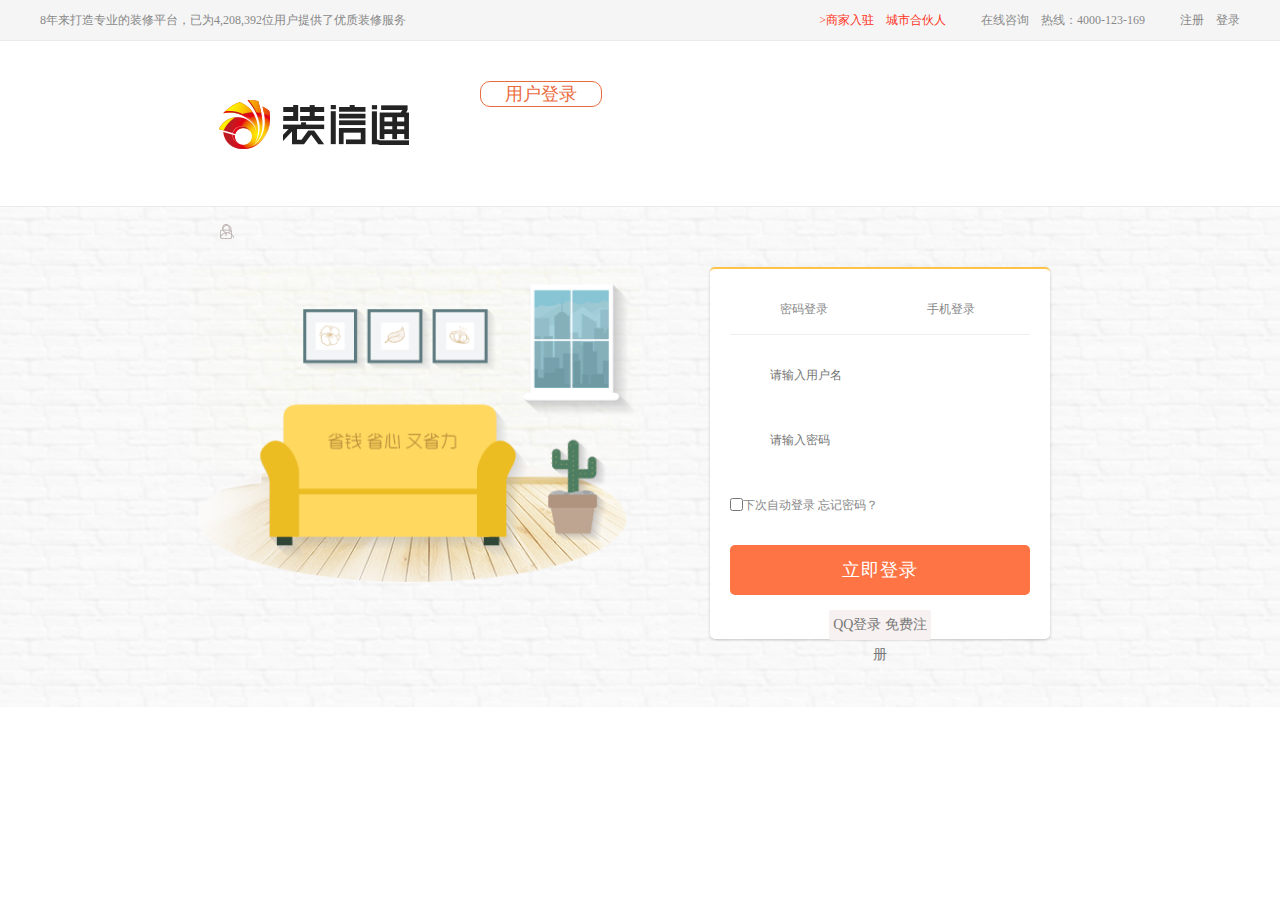
<file: page/login.html>
<!DOCTYPE html>
<html lang="en">
<head>
	<meta charset="UTF-8">
	<title>login</title>
	<link rel="stylesheet" href="../style/regist.css">
	<link rel="stylesheet" href="../style/login.css">
</head>
<body>
	<!-- 头部 -->
	<div>
		<div class="maintop">
			<div class="main1200 clear">
				<div class="mt_left">
					<span>8年来打造专业的装修平台，已为4,208,392位用户提供了优质装修服务</span>
				</div>
				<div class="mt_right">
					<span class="jk">
						<a href="" class="one_a">>商家入驻</a>
						<a href="" class="one_a">城市合伙人</a>
					</span>
					<span class="jk">
						<a href="">在线咨询</a>
						<a href="">热线：4000-123-169</a>
					</span>
					<span class="jk">
						<a href="">注册</a>
						<a href="">登录</a>
					</span>
				</div>
			</div>
		</div>
		<div class="mainlogo clear">
			<div class="main860 clear">
				<div class="ml_logo">
					<a href="">
						<img src="../img/hyzxlogo.png" alt="">
					</a>
				</div>
				<div class="ml_text">
					<div class="ml_textwe">用户登录</div>
				</div>
			</div>
		</div>
	</div>
	<div class="maincenter">
		<div class="denlu denlu2">
			<div class="main860">
				<div class="denlulist">
					<img src="../img/denlu.png" alt="">
				</div>
				<div class="denlulister">
					<form id="my_from">
						<div class="denlul_li denluli_a">
							<span class="dfg">
								<a href="">密码登录</a>
							</span>
							<span>
								<a href="">手机登录</a>
							</span>
						</div>
						<div class="denlul_li">
							<span class="icon icon_a"></span>
							<input type="text" class="username" id="username" placeholder="请输入用户名">
						</div>
						<div class="denlul_li">
							<span class="icon icon_b"></span>
							<input type="password" class="username" id="username" placeholder="请输入密码">
						</div>
						<div class="denlul_li denluli_c denluli_b">
							<label for="">
								<input type="checkbox" value="ok">下次自动登录
							</label>
							<span>
								<a href="">忘记密码？</a>
							</span>
						</div>
						<div class="denlul_li"> 
							<input type="submit" class="sabmi" id="sub1" value="立即登录">
						</div>
					</form>
					<div >
						<div class="zhuce_type">
							<a href="">
								<span class="leftsd">
									<span class="icon icon_d"></span>
									QQ登录
								</span>
							</a>
							<a href="">
								<span>免费注册</span>
								<!-- 主体部分开发完成 -->
							</a>
						</div>
					</div>
				</div>
			</div>
		</div>
	</div>
</body>
</html>
</file>
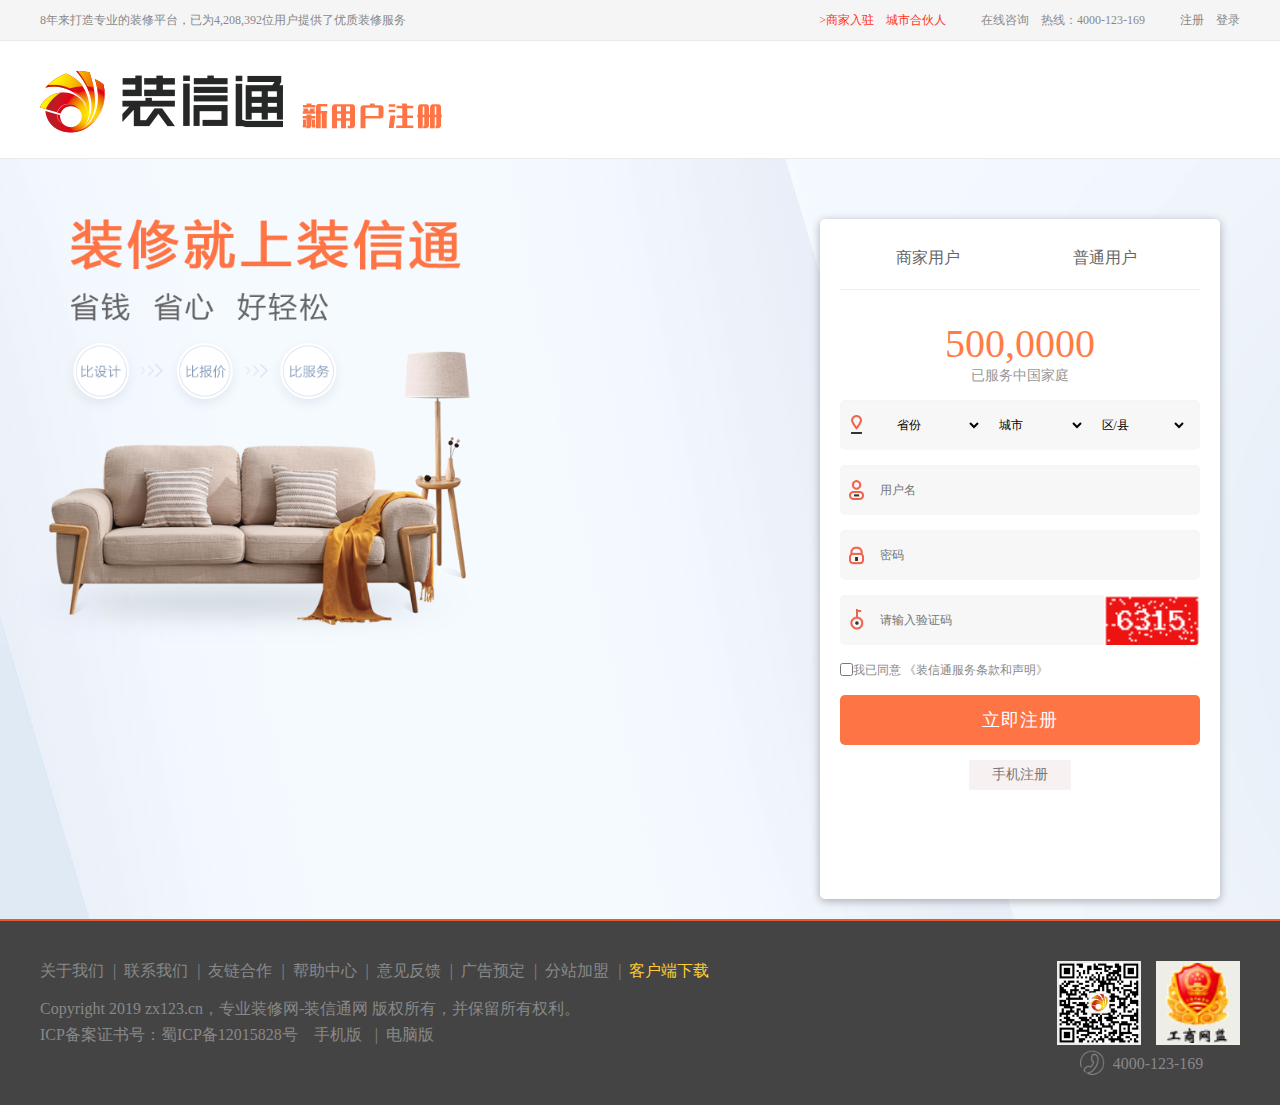
<file: page/regist.html>
<!DOCTYPE html>
<html lang="en">
<head>
	<meta charset="UTF-8">
	<title>regist</title>
	<link rel="stylesheet" href="../style/regist.css">
	<script src="../js/jquery-1.11.3.min.js"></script>
	<script src= "../js/regist.js"></script>
</head>
<body>
	<!-- 头部 -->
	<div>
		<div class="maintop">
			<div class="main1200 clear">
				<div class="mt_left">
					<span>8年来打造专业的装修平台，已为4,208,392位用户提供了优质装修服务</span>
				</div>
				<div class="mt_right">
					<span class="jk">
						<a href="" class="one_a">>商家入驻</a>
						<a href="" class="one_a">城市合伙人</a>
					</span>
					<span class="jk">
						<a href="">在线咨询</a>
						<a href="">热线：4000-123-169</a>
					</span>
					<span class="jk">
						<a href="">注册</a>
						<a href="">登录</a>
					</span>
				</div>
			</div>
		</div>
	</div>
	<div class="mainlogo clear">
		<div class="main860 clear">
			<div class="ml_logo">
				<a href="">
					<img src="../img/login_banle.png" alt="">
				</a>
			</div>
			<div class="ml_text">
				<div class="ml_textwe">用户登录</div>
			</div>
		</div>
	</div>
	<div class="maincenter">
		<div class="denlu denlu2">
			<div class="main860">
				<div class="denlulist">
					<img src="../img/reglos.png" alt="">
				</div>
				<div class="denlulister">
					<div class="denlul_li denluli_a">
						<span>
							<a href="">商家用户</a>
						</span>
						<span>
							<a href="">普通用户</a>
						</span>
					</div>
					<form action="">
						<div class="pcbanner_bd_sj">
							<p class="sj_sz">500,0000</p>
							<p class="sj_sm">已服务中国家庭</p>
						</div>
						<div class="denlul_li denluli_text">
							<span class="icon iconlo icon_a icon_sv"></span>
							<span id="df" class="df clear">
								<select name="" id="">
									<option value="0">省份</option>
								</select>
								<select name="" id="">
									<option value="0">城市</option>
								</select>
								<select name="" id="">
									<option value="0">区/县</option>
								</select>
							</span>
						</div>
						<div class="denlul_li denluli_text">
							<span class="icon iconlo icon_b icon_sv"></span>
							<input type="text" class="username" id="username" placeholder="用户名">
						</div>
						<div class="denlul_li denluli_text">
							<span class="icon iconlo icon_e icon_sv"></span>
							<input type="password" class="username" id="username" placeholder="密码">
						</div>
						<!-- 验证码 -->
						<div class="denlul_li denluli_text">
							<span class="icon iconlo icon_d icon_sv"></span>
							<input type="number" class="username" id="username" placeholder="请输入验证码">
							<div class="yzm_btn" id="yzm_btn">
								<div class="btn-a">
									<img src="../img/yzm.png" alt="" id="checkcode" alt="刷新验证码" class="color_1">
								</div>
							</div>
						</div>
						<div class="denlul_li denluli_text rzxy">
							<label for="">
								<input type="checkbox" value="ok">我已同意
								<a href="">《装信通服务条款和声明》</a>
							</label>
						</div>
						<div class="denlul_li">
							<input type="button" class="sabmi" id="sub1" value="立即注册">
						</div>
					</form>
					<div >
						<div class="zhuce_type">
							<a href="">手机注册</a>
						</div>
					</div>
				</div>
			</div>
		</div>
	</div>
	<!-- footer -->
	<div class="maindown clear">
		<div class="main1200">
			<div class="md_left">
				<div class="address_a">
					<a href="">关于我们</a>|
					<a href="">联系我们</a>|
					<a href="">友链合作</a>|
					<a href="">帮助中心</a>|
					<a href="">意见反馈</a>|
					<a href="">广告预定</a>|
					<a href="">分站加盟</a>|
					<a href="">客户端下载</a>

				</div>
				<div class="address_c">
					Copyright 2019 zx123.cn，专业装修网-装信通网 版权所有，并保留所有权利。
					<br>
					ICP备案证书号：蜀ICP备12015828号&nbsp;&nbsp;
					<a href="">手机版</a> |
					<a href="">电脑版</a>
				</div>
			</div>
			<div class="md_right">
				<div class="mdr_c clear">
					<div class="mdr_a">
						<a href="">
							<img src="../img/gongs_logo.png" alt="">
						</a>
					</div>
					<div class="mdr_a">
						<img src="../img/qrcode_for_gh_e4f.png" alt="">
					</div>
				</div>
				<div class="mdr_b">
					<span class="icon_y"></span>
					<a href="">4000-123-169</a>
				</div>
			</div>
		</div>
	</div>
</body>
</html>
</file>
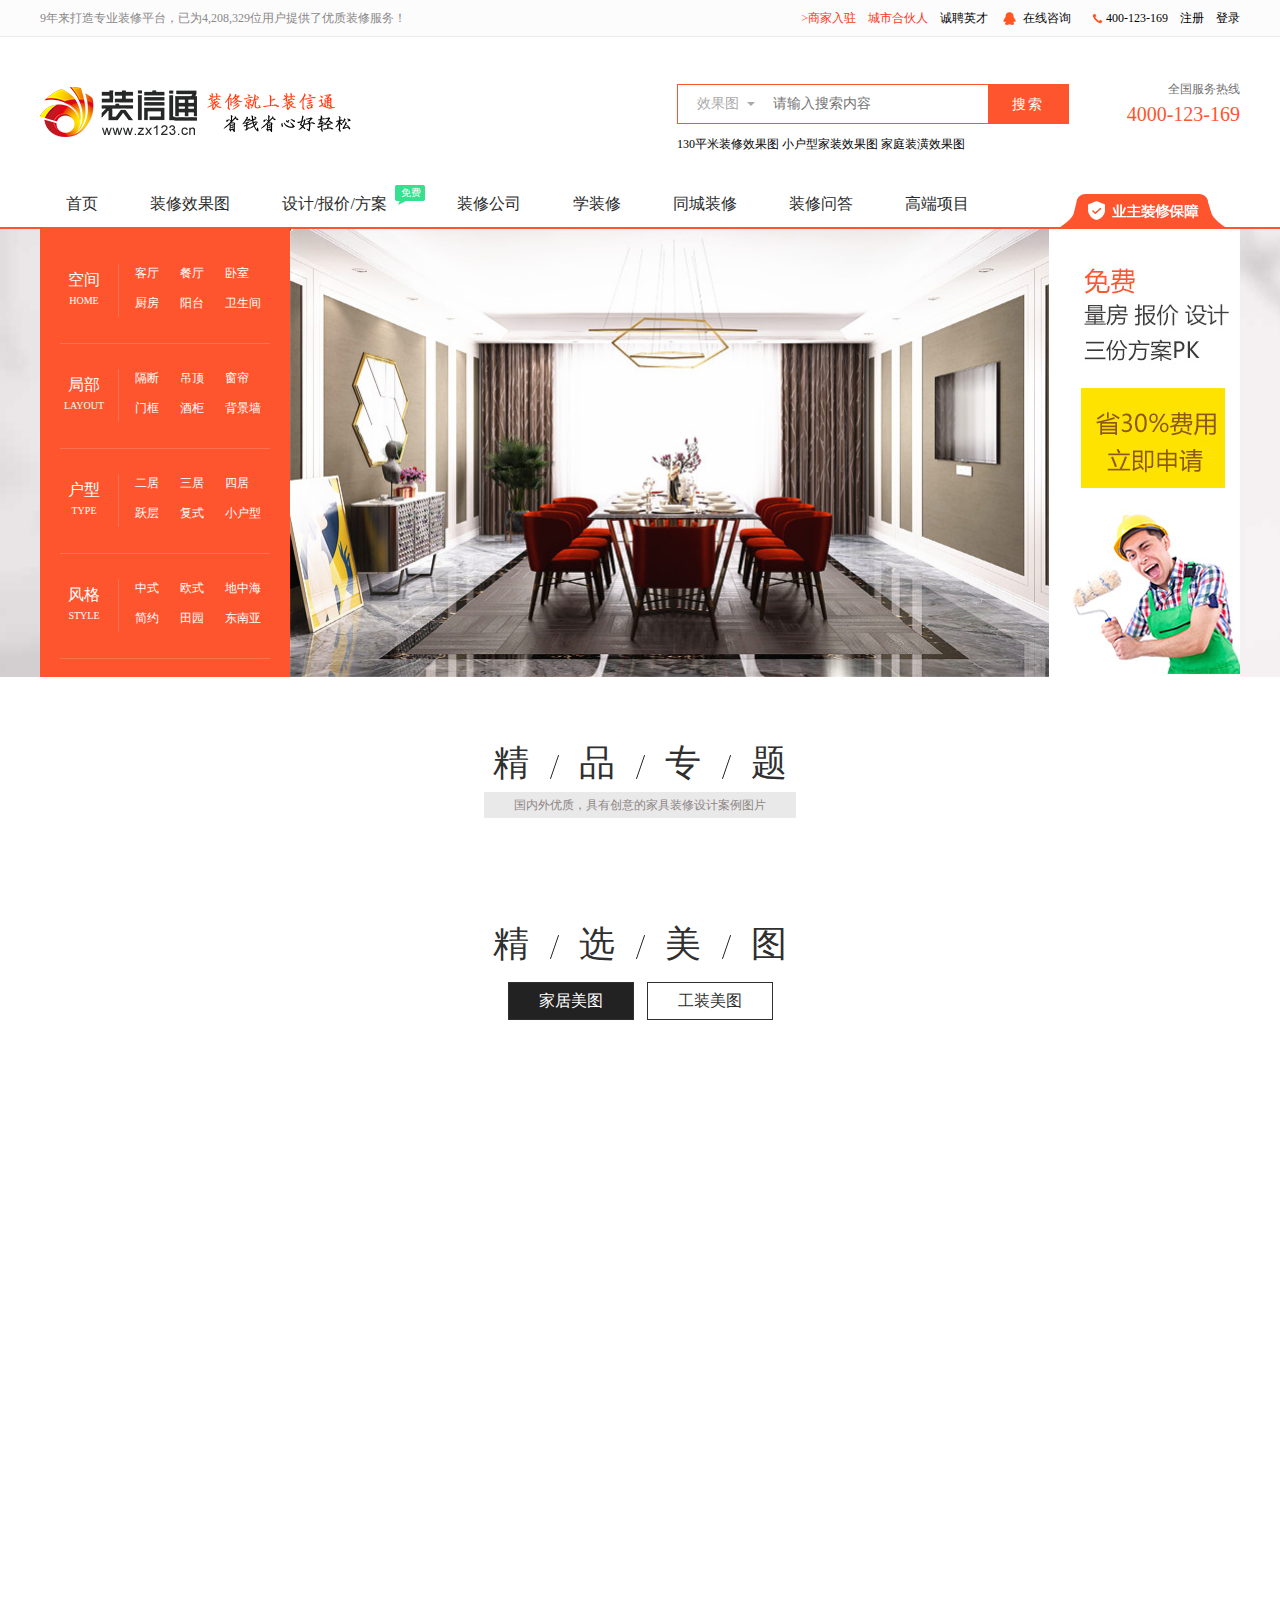
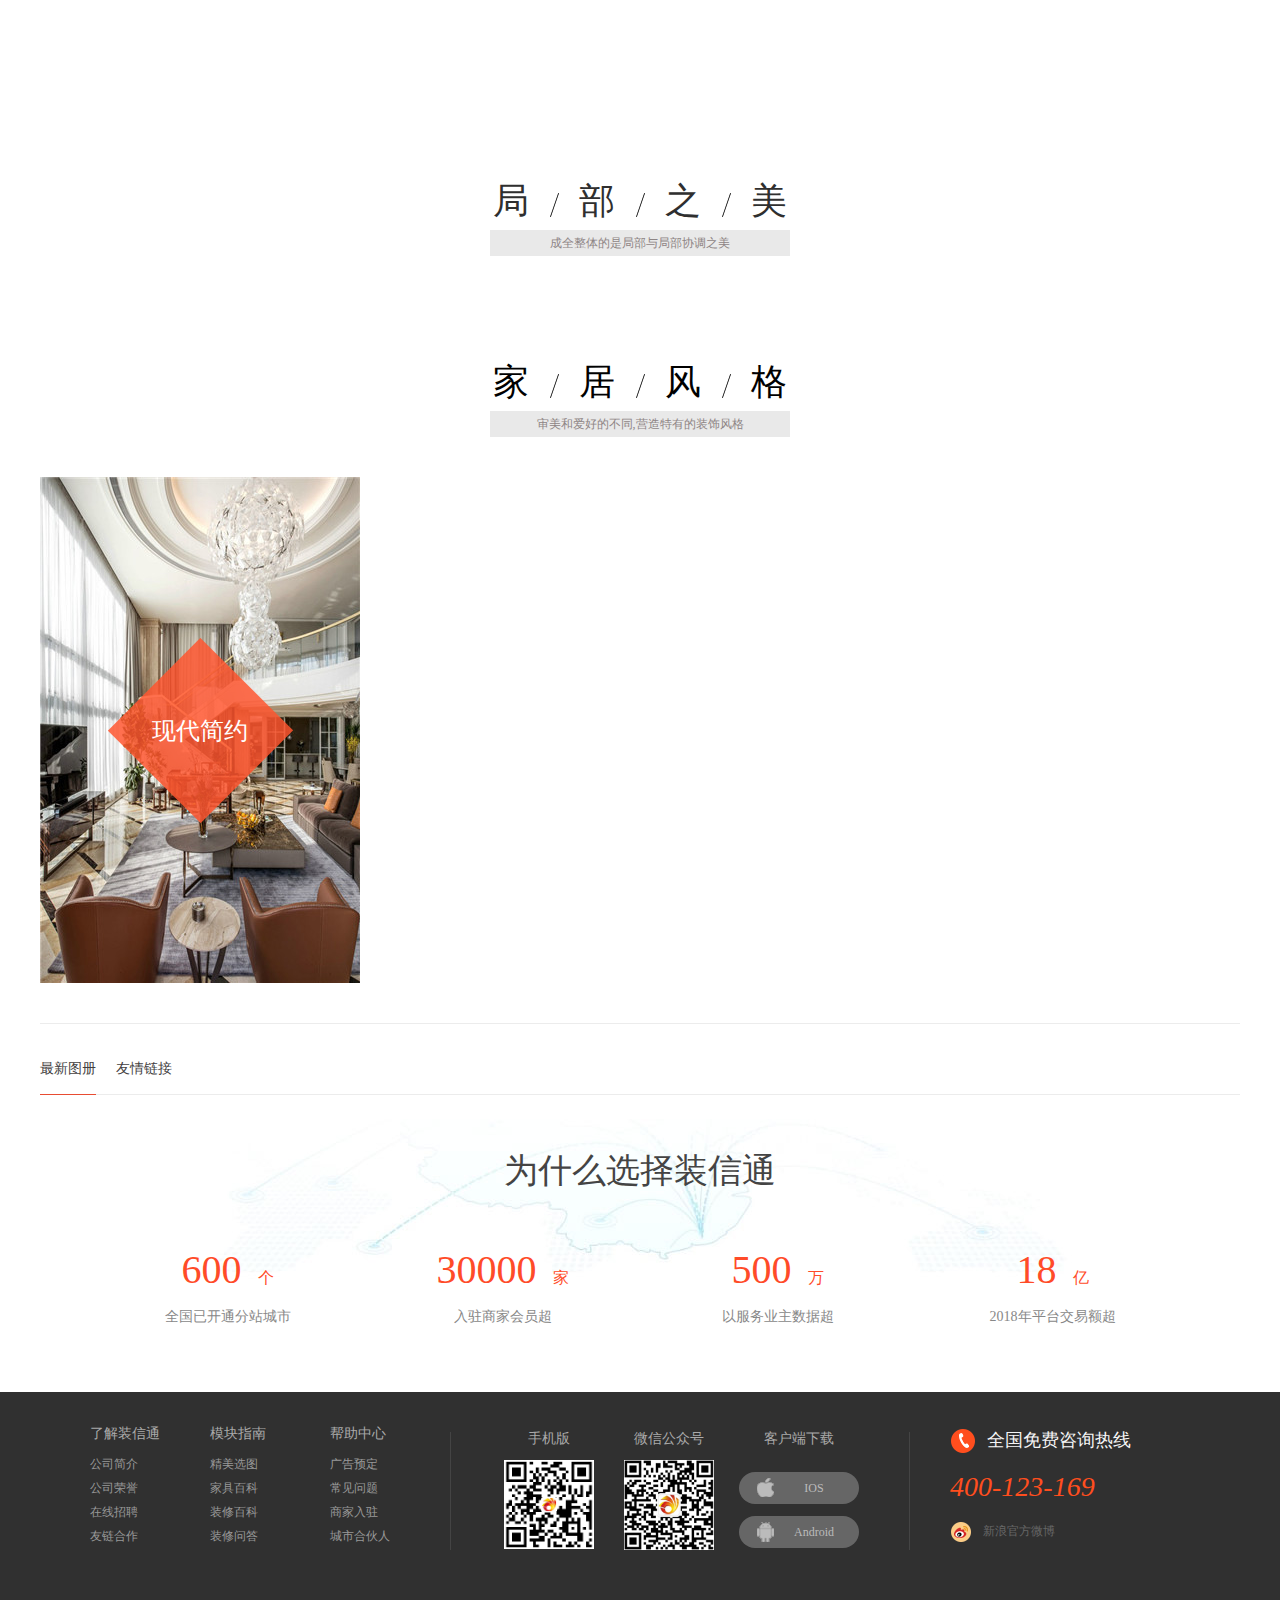
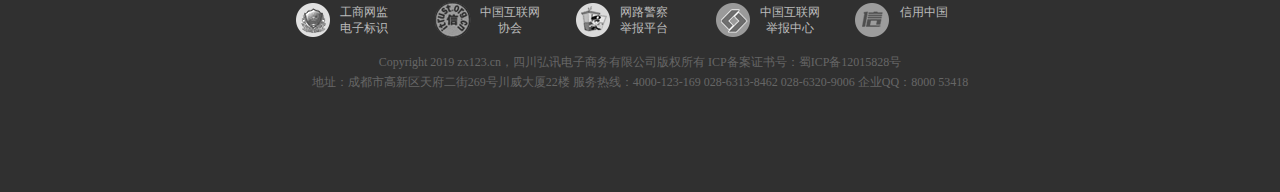
<file: page/zxxg.html>
<!DOCTYPE html>
<html lang="en">
<head>
	<meta charset="UTF-8">
	<title>zxxg</title>
	<script src="../js/jquery-1.11.3.min.js"></script>
	<script src="../js/City_data.js"></script>
	<script src="../js/index.js"></script>
	<link rel="stylesheet" href="../style/index.css">
	<link rel="stylesheet" href="../style/zxxg.css">
</head>
<body>
	<!-- 头部 -->
	<div class="head">
		<!-- 登录注册栏 -->
		<div class="top_bg">
			<div class="center_div">
				<div class="mt_left">
					<span>9年来打造专业装修平台，已为4,208,329位用户提供了优质装修服务！</span>
				</div>
				<div class="top_right">
					<ul>
						<li>
							<a href="" style="color:#ff3322">>商家入驻</a>
						</li>
						<li>
							<a href="" style="color: #ff3322">城市合伙人</a>
						</li>
						<li>
							<a href="">诚聘英才</a>
						</li>
						<li>
							<a href="">
								<span class="iconty">
									<span class="icon ia"></span>
								</span>
								在线咨询
							</a>
						</li>
						<li>
							<a href="">
								<span class="iconty">
									<span class="icon ib"></span>
								</span>
								400-123-169
							</a>
						</li>
						<li>
							<a href="">
								注册
							</a>
						</li>
						<li>
							<a href="">
								登录
							</a>
						</li>
					</ul>
				</div>
			</div>
		</div>
		<!-- logo栏 -->
		<div class="header_bg">
			<div class="center_div">
				<div class="banner er clear">
					<div class="logo"></div>
					<!-- 搜索框 -->
					<div class="search_div clear">
						<div class="my_downlist">
							<span class="showsjx"></span>
							<div class="show">效果图</div>
							<div class="down">
								<span>效果图</span>
								<span>文章</span>
								<span>问答</span>
								<span>找公司</span>
							</div>
						</div>
						<div class="div_s">
							<input type="text" id="txt_top_input" class="txt_search_input" onkeydown="if(event.keyCode == 13){my_submit();}" placeholder="请输入搜索内容">
						</div>
						<div class="div_b">
							<span class="txt_search_btn">搜索</span>
						</div>
						<div class="searchlog">
							<a href="" target="blank">130平米装修效果图</a>
							<a href="" target="blank">小户型家装效果图</a>
							<a href="" target="blank">家庭装潢效果图</a>
						</div>
					</div>
					<!-- 全国服务热线 -->
					<div class="iponght clear">
						全国服务热线
						<br>
						<font>4000-123-169</font>
					</div>
				</div>
				<!-- 导航条 -->
				<div class="navigate">
					<ul>
						<li class="nav_li">
							<a href="" class="nav_big">
								首页
							</a>
						</li>
						<li class="nav_li">
							<a href="" class="nav_big">
							装修效果图
							</a>
							<div class="nav_down_er clear">
								<a href="">家居图册</a>
								<a href="">工装图册</a>
								<a href="">精选美图</a>
								<a href="">精品专题</a>
							</div>
						</li>
						<li class="nav_li">
							<a href="" class="nav_big fd">
							设计/报价/方案
							<span class="icon f">免费</span>
							</a>
						</li>
						<li class="nav_li">
							<a href="" class="nav_big">
								装修公司
							</a>
							<div class="nav_down_er clear">
								<a href="">装修公司</a>
								<a href="">建材公司</a>
								<a href="">装修建材</a>
							</div>
						</li>
						<li class="nav_li">
							<a href="" class="nav_big">
								学装修
							</a>
							<div class="nav_down_er clear">
								<a href="">装修流程</a>
								<a href="">装修日记</a>
								<a href="">装修计算</a>
								<a href="">装修百科</a>
							</div>
						</li>
						<li class="nav_li">
							<a href="" class="nav_big">
								同城装修
							</a>
							<div class="nav_down_er clear">
								<a href="">我的小区</a>
								<a href="">装修设计</a>
								<a href="">在线工地</a>
								<a href="">本地问答</a>
							</div>
						</li>
						<li class="nav_li"><a href="" class="nav_big">装修问答</a></li>
						<li class="nav_li"><a href="" class="nav_big">高端项目</a></li>
					</ul>
					<div class="bzjhua">
						<a href=""></a>
					</div>
				</div>
			</div>
		</div>
	</div>
	<!-- 装修效果图主内容 -->
	<div class="xiaoguotu_bann clear">
		<!-- 轮播 -->
		<div class="xiaoguotu_banner">
			<div class="new_xgt_slider clear">
				<div class="nx_layer"><a href=""><img src="../img/20190219165452_47183.jpg" alt=""></a></div>
				<div class="nx_layer"><a href=""><img src="../img/20190219165453_47065.jpg" alt=""></a></div>
				<div class="nx_layer"><a href=""><img src="../img/20190219165515_73550.jpg" alt=""></a></div>
				<div class="nx_layer"><a href=""><img src="../img/20190219165516_57440.jpg" alt=""></a></div>
				<div class="nx_layer"><a href=""><img src="../img/20190219165517_84149.jpg" alt=""></a></div>
				<div class="nx_layer"><a href=""><img src="../img/20190219165522_33868.jpg" alt=""></a></div>
				<div class="nx_layer"><a href=""><img src="../img/20190219165452_47183.jpg" alt=""></a></div>
			</div>
		</div>
		<div class="xiaoguotu_leibie">
			<div class="xgtb_center">
				<div class="xgtb_left">
					<dl class="xgtbl_home">
						<dt>
							<a href="">
								<span>空间</span>
								<em>HOME</em>
							</a>
						</dt>
						<dd>
							<a href="">客厅</a>
							<a href="">餐厅</a>
							<a href="">卧室</a>
							<a href="">厨房</a>
							<a href="">阳台</a>
							<a href="">卫生间</a>
						</dd>
					</dl>
					<dl class="xgtbl_homeLayout">
						<dt>
							<a href="">
								<span>局部</span>
								<em>LAYOUT</em>
							</a>
						</dt>
						<dd>
							<a href="">隔断</a>
							<a href="">吊顶</a>
							<a href="">窗帘</a>
							<a href="">门框</a>
							<a href="">酒柜</a>
							<a href="">背景墙</a>
						</dd>
					</dl>
					<dl class="xgtbl_homeType">
						<dt>
							<a href="">
								<span>户型</span>
								<em>TYPE</em>
							</a>
						</dt>
						<dd>
							<a href="">二居</a>
							<a href="">三居</a>
							<a href="">四居</a>
							<a href="">跃层</a>
							<a href="">复式</a>
							<a href="">小户型</a>
						</dd>
					</dl>
					<dl class="xgtbl_homeStyle">
						<dt>
							<a href="">
								<span>风格</span>
								<em>STYLE</em>
							</a>
						</dt>
						<dd>
							<a href="">中式</a>
							<a href="">欧式</a>
							<a href="">地中海</a>
							<a href="">简约</a>
							<a href="">田园</a>
							<a href="">东南亚</a>
						</dd>
					</dl>
				</div>
			</div>
			<div class="xgtb_ceright">
				<a href="">
					<img src="../img/xgtindex1.jpg" alt="">
				</a>
			</div>
		</div>
	</div>
	<!-- 精品专题 -->
	<div class="global_wrap" id="gloWrap">
		<div class="superstars">
			<div class="xgt_homeStyle_header">
				<h2>
					<a href="">
						精<b></b>品<b></b>专<b></b>题
					</a>
				</h2>
				<div class="huanyisd">
					<b>国内外优质，具有创意的家具装修设计案例图片</b>
				</div>
			</div>
			<div class="jpztls clear">
				<!-- 精品专题 -->
			</div>
		</div>
		<!-- 精美选图 -->
		<div class="superstars">
			<div class="xgt_homeStyle_header">
				<h2 class="clear">
					<a href="">
						精<b></b>选<b></b>美<b></b>图
					</a>
				</h2>
				<div class="huanyisd">
					<span class="er">家居美图</span>
					<span>工装美图</span>
				</div>
			</div>
			<div class="jxmtksd clear">
				<!-- 家居美图 -->
				<!-- <div class="jxmti">
					<a href="" class="mingqi_logo">
						<img src="" alt="" class="lazy">
						<span class="aaui text_ov">南京混搭风格新房室内餐厅设计图片</span>
						<span class="aauier text_ov">餐厅卡座效果图 混搭餐厅装修风格</span>
					</a>
				</div> -->
			</div>
		</div>
		<!-- 局部之美 -->
		<div class="superstars">
			<div class="xgt_homeStyle_header">
				<h2 class="clear">
					<a href="">
						局<b></b>部<b></b>之<b></b>美
					</a>
				</h2>
				<div class="huanyisd">
					<b>成全整体的是局部与局部协调之美</b>
				</div>
			</div>
			<div class="xgt_layout_content clear">
				<!-- <dl class="xgt_layout_content_one clear">
					<dt>
						<b></b>
						<span>
							<h3>
								<a href="">背景墙</a>
							</h3>
						</span>
					</dt>
					<dd>
						<a href="">
							<img src="" alt="">
							<span class="text_ov"></span>
						</a>
					</dd>
				</dl>
				<dl class="xgt_layout_content_two clear"></dl> -->
			</div>
			<!-- 此处是轮播ul -->
		</div>
		<!-- 家居风格 -->
		<div class="xgt_homeStyle" id="xgt_homeStyle">
			<div class="xgt_homeStyle_header">
				<h2 class="clear">
					<a href="">
						家<b></b>居<b></b>风<b></b>格
					</a>
				</h2>
				<div class="huanyisd">
					<b>审美和爱好的不同,营造特有的装饰风格</b>
				</div>
			</div>
			<div class="iafgr clear">
				<div class="afleft">
					<a href="">
						<img src="../img/xxgt_01.jpg" alt="">
						<span>
							<b>现代简约</b>
						</span>
					</a>
				</div>
				<div class="afright">
					<!-- 家居风格 -->
					<!-- <div class="afrlis">
						<a href="">
							<img src="" alt="">
							<span class="text_ov"></span>
						</a>
					</div> -->
				</div>
			</div>
		</div>
	</div>
	<!-- 底部 -->
	<div class="footer_top">
		<div class="tab">
			<span class="select">最新图册</span>
			<span>友情链接</span>
		</div>
		<div class="item">
			<!-- 最新图册和友情链接 -->
		</div>
	</div>
	<!-- footer -->
        <div class="newdowns">
            <div class="newdowntop">
                <div class="new_number clear">
                    <div class="conterisd">为什么选择装信通</div>
                    <div class="ewdolist">
                        600
                        <b>个</b>
                        <br>
                        <span>全国已开通分站城市</span>
                    </div>
                    <div class="ewdolist">
                        30000
                        <b>家</b>
                        <br>
                        <span>入驻商家会员超</span>
                    </div>
                    <div class="ewdolist">
                        500
                        <b>万</b>
                        <br>
                        <span>以服务业主数据超</span>
                    </div>
                    <div class="ewdolist">
                        18
                        <b>亿</b>
                        <br>
                        <span>2018年平台交易额超</span>
                    </div>
                </div>
            </div>
            <div class="newdowndown">
                <!-- <div class="ndd_top">
                    <div class="new_number">
                        <div class="ndd_list newdowns_img imga">合作媒体</div>
                         <div class="ndd_list newdowns_img imgb">
                             <a href=""></a>
                         </div>
                         <div class="ndd_list newdowns_img imgc"></div>
                         <div class="ndd_list newdowns_img imgd"></div>
                         <div class="ndd_list newdowns_img imge"></div>
                         <div class="ndd_list newdowns_img imgf"></div> 
                    </div>
                </div> -->
                <div class="new_number">
                    <div class="ndd_com ndd_com_a clear">
                        <!-- 了解装信通 -->
                        <div class="ndd_cleft clear">
                            <ul>
                                <li>了解装信通</li>
                                <li><a href="">公司简介</a></li>
                                <li><a href="">公司荣誉</a></li>
                                <li><a href="">在线招聘</a></li>
                                <li><a href="">友链合作</a></li>
                            </ul>
                            <ul>
                                <li>模块指南</li>
                                <li><a href="">精美选图</a></li>
                                <li><a href="">家具百科</a></li>
                                <li><a href="">装修百科</a></li>
                                <li><a href="">装修问答</a></li>
                            </ul>
                            <ul>
                                <li>帮助中心</li>
                                <li><a href="">广告预定</a></li>
                                <li><a href="">常见问题</a></li>
                                <li><a href="">商家入驻</a></li>
                                <li><a href="">城市合伙人</a></li>
                            </ul>
                        </div>
                        <!-- 二维码 下载 -->
                        <div class="ndd_ccont clear">
                            <div class="ndd_cclist">
                                <div class="ndd_cctitl">手机版</div>
                                <div class="newdowns_img a">
                                    <img src="../img/1532678889.png" alt="">
                                </div>
                            </div>
                             <div class="ndd_cclist">
                                <div class="ndd_cctitl">微信公众号</div>
                                <div class="newdowns_img a">
                                    <img src="../img/qrcode_for_gh_e4f.png" alt="">
                                </div>
                            </div>
                            <div class="ndd_cclist d">
                                <div class="ndd_cctitl">客户端下载</div>
                                <div class="khduxz">
                                    <a href="">
                                        <div class="newdowon clear">
                                            <span class="newdowns_img a"></span>
                                            IOS
                                        </div>
                                    </a>
                                    <a href="">
                                        <div class="newdowon clear">
                                            <span class="newdowns_img b"></span>
                                            Android
                                        </div>
                                    </a>
                                </div>
                            </div>
                        </div>
                        <!-- 全国免费热线 -->
                        <div class="ndd_right clear">
                            <p class="tilre">
                                <span class="newdowns_img c"></span>
                                全国免费咨询热线
                            </p>
                            <p class="tilbr">
                                400-123-169
                            </p>
                            <p class="timin">
                                <a href="">
                                    <span class="newdowns_img a"></span>
                                    新浪官方微博
                                </a>
                            </p>
                        </div>
                    </div>
                    <!--  -->
                    <div class="ndd_com ndd_com_b clear">
                        <div class="ndd_list">
                            <a href="">
                                <span class="newdowns_img imga"></span>
                                <span class="newdowns_b">
                                    工商网监
                                    <br>
                                    电子标识
                                </span>
                            </a>
                        </div>
                        <div class="ndd_list">
                            <a href="">
                                <span class="newdowns_img imgb"></span>
                                <span class="newdowns_b">
                                    中国互联网
                                    <br>
                                    协会
                                </span>
                            </a>
                        </div>
                        <div class="ndd_list">
                            <a href="">
                                <span class="newdowns_img imgc"></span>
                                <span class="newdowns_b">
                                    网路警察
                                    <br>
                                    举报平台
                                </span>
                            </a>
                        </div>
                        <div class="ndd_list">
                            <a href="">
                                <span class="newdowns_img imgd"></span>
                                <span class="newdowns_b">
                                    中国互联网
                                    <br>
                                    举报中心
                                </span>
                            </a>
                        </div>
                        <div class="ndd_list">
                            <a href="">
                                <span class="newdowns_img imge"></span>
                                <span class="newdowns_b">
                                    信用中国
                                </span>
                            </a>
                        </div>
                    </div>
                    <div class="ndd_com clear">
                    	<p class="ndd_com_text">
							Copyright 2019 zx123.cn，四川弘讯电子商务有限公司版权所有  ICP备案证书号：蜀ICP备12015828号<br>
							地址：成都市高新区天府二街269号川威大厦22楼  服务热线：4000-123-169  028-6313-8462  028-6320-9006  企业QQ：8000 53418
                    	</p>
                    </div>
                </div>
            </div>
        </div>
</body>
</html>
</file>
<file: style/regist.css>
a, a:link, a:active, a:focus, a:hover, a:visited {
    text-decoration: none;
    border: 0;
    color: inherit;
    +color: #444;
    _color: #444;
}
blockquote, body, button, dd,
 div, dl, dt, form, h1, h2, h3,
  h4, h5, h6, input, li, ol, p,
   pre, td, textarea, th, ul {
    margin: 0;
    padding: 0;
    -webkit-tap-highlight-color: rgba(0,0,0,0);
}
select, input, textarea {
    box-shadow: none;
    font-family: "microsoft yahei";
    font-size: 12px;
}
button, input, optgroup, option, select, textarea {
    font-family: inherit;
    font-size: inherit;
    font-style: inherit;
    font-weight: inherit;
    outline: 0;
}
.maintop {
    margin: 0 auto;
    height: 40px;
    border-bottom: 1px solid #eaeaea;
    background: #f5f5f5;
    color: #888;
    font-size: 12px;
    line-height: 40px;
}
.main1200 {
    width: 1200px;
    margin: 0 auto;
    position: relative;
}
.maintop .mt_left {
    position: absolute;
    top: 0;
    left: 0;
}
.maintop .mt_left span.mt_masg {
    display: inline-block;
    vertical-align: top;
    margin-left: 25px;
}
.maintop .mt_right {
    position: absolute;
    top: 0;
    right: 0;
}
.maintop .mt_right .jk:nth-child(1) a{
	color: #ff3322;
}
.maintop .mt_right span.jk {
    margin-left: 25px;
}
.maintop .mt_right a {
    display: inline-block;
    margin-left: 5px;
    padding: 0 2px;
}
.maintop .mt_right a:last-child {
    padding-right: 0;
}

/*logo*/
.mainlogo {
    margin: 0 auto;
    padding: 10px 0 5px 0;
    border-bottom: 1px solid #eaeaea;
}
.main860{
	width: 1200px;
	margin:0 auto;
	position: relative;
}
.mainlogo .ml_logo {
    padding: 20px 0;
}

.mainlogo .ml_logo {
    float: left;
    margin-right: 0px;
}
.mainlogo .ml_logo img {
    display: block;
    width: auto;
}
.mainlogo .ml_text {
    float: left;
    margin-left: -40px;
    padding-top: 20px;
    display: none;
}
.mainlogo .ml_textwe {
    margin: 10px;
    width: 100px;
    text-align: center;
    padding: 0 10px;
    border-radius: 10px;
    font-size: 18px;
    border: 1px solid #ea6b3e;
    color: #ea6b3e;
}
/*注册主要部分*/
.maincenter {
    margin: 0 auto;
    padding: 0;
}
.maincenter .denlu {
    width: 100%;
    background: url(../img/login_bg.jpg) center center no-repeat;
    height: 760px;
}
.denlu .denlulist {
    width: 556px;
}

.denlu .denlulist {
    float: left;
    width: 450px;
    padding: 60px 0;
    margin-left: -20px;
}
.denlu .denlulist img {
    width: 100%;
    height: auto;
}

/*注册表*/
.denlu .denlulister {
	float: right;
    width: 360px;
    padding: 0px 20px 20px 20px;
    margin:60px 20px 0 0 ;
    border: 0;
    background: #fff;
    border-radius: 5px;
    box-shadow: 0 2px 10px rgba(0,0,0,0.3);
    height: 660px;
}
.denlu .denlul_li {
    width: auto;
    height: 50px;
    line-height: 50px;
    margin: 15px 0;
    overflow: hidden;
}
.denlu .denlul_li {
    width: auto;
    height: 50px;
    line-height: 50px;
    margin: 15px 0;
    overflow: hidden;
    color: #888;
    font-size: 12px;
}
.denlu .denluli_a {
	position: relative;
    padding: 0;
    border-bottom: 1px solid #eee;
    width: auto;
    height: 60px;
    line-height: 60px;
    margin-top: 10px;
    line-height: 58px;
    text-align: center;
    font-size: 16px;
    color: #666;
}
.denlu .denluli_a span.dfg {
    font-weight: normal;
    border-bottom: 2px solid #ff7444;
}
.denlu .denluli_a span {
    display: inline-block;
    width: 49%;
    float: left;
}
.pcbanner_bd_sj .sj_sz {
    font-size: 40px;
    margin: 30px 0px 0px auto;
    text-align: center;
    color: #ff7d44;
}
.pcbanner_bd_sj .sj_sm {
    font-size: 14px;
    margin: 0;
    text-align: center;
    color: #979797;
}
.denlu .denluli_text {
    position: relative;
    background: #f7f7f7;
    border-radius: 5px;
    box-shadow: 0 2px 4px inset rgba(0,0,0,0.01);
}


.denlu .denlul_li span.iconlo.icon_sv {
    background-position-x: -139px;
}
.denlu .denlul_li span.iconlo.icon_a {
    background-position-y: -58px;
}
.denlu .denlul_li span.iconlo.icon_b {
    background-position-y: -28px;
}
.denlu .denlul_li span.iconlo.icon_e {
    background-position: -139px -116px;
}
.denlu .denlul_li span.iconlo.icon_d {
    background-position-y: -88px;
}
.denlu .denlul_li span.iconlo {
    width: 22px;
    height: 22px;
    background: url(../img/login.png) no-repeat center center;
    background-size: 157px 200px;
}
.denlu .denlul_li span.icon {
}
.denlu .denlul_li span.icon {
    display: block;
    position: absolute;
    top: 14px;
    left: 6px;
    width: 22px;
    height: 22px;
}
.denluli_text span#df {
    display: block;
    margin: 0 0 0 40px;
}
.denluli_text span#df select:first-child {
    margin: 0;
}

.denluli_text span#df select {
    display: block;
    float: left;
    height: 50px;
    background: transparent;
    border: 0;
    padding: 0 0 0 4%;
    width: 32%;
}
.denlu .denlul_li input[type='password'], 
.denlu .denlul_li input[type='text'], 
.denlu .denlul_li input[type='number'] {
    width: 100%;
    height: 100%;
    text-indent: 40px;
    border: 0;
    padding: 0;
    margin: 0;
    background: none;
    box-shadow: none;
}
.denlu .denlul_li input {
    height: 36px;
    line-height: 36px;
}
/*验证码按钮*/
.denlu .denluli_text .yzm_btn {
    position: absolute;
    user-select: none;
    z-index: 9;
    right: 0;
    top: 0;
    bottom: 0;
    border-radius: 0 5px 5px 0;
    background: #e9e9e9;
    color: #666;
    width: 8em;
    text-align: center;
}
.denlu .denluli_text .yzm_btn .btn-a {
    display: block;
    cursor: pointer;
}
img {
    display: inline-block;
    width: 100%;
    border: 0px;
}
.denlu .denluli_text.rzxy label {
    cursor: pointer;
}
.denlu .denlul_li input[type='checkbox'] {
    height: auto;
}

.denlu .denlul_li input[type='checkbox'], .denlu .denlul_li input[type='radio'] {
    vertical-align: -2px;
    border: 1px solid #eaeaea;
    border-radius: 20%;
}
.denlu .denluli_text.rzxy {
    background: transparent;
    line-height: 20px;
    height: 20px;
}
.denlu .denlul_li input.sabmi {
    background: #ff7444;
    border-radius: 5px;
    height: 50px;
    line-height: 50px;
    width: 100%;
    font-size: 18px;
    letter-spacing: 1px;
    color: #fff;
    border:0;
}
.zhuce_type {
    text-align: center;
    margin: auto;
    background-color: #f7f1f1;
    border-radius: 2px;
    width: 102px;
    height: 30px;
    line-height: 30px;
    margin-top: 5px;
    padding: auto;
    verticle-align: middle;
    font-family: "microsoft yahei";
    font-size: 14px;
    color: #777;
    margin-top: 14px;
    transition: ease all 0.3s;
}

/*footer*/
.maindown {
    margin: 0 auto 0 auto;
    color: #888;
    background: #444;
    border-top: 2px solid #eb592c;
    padding: 25px 0;
}
.main1200 {
    width: 1200px;
    margin: 0 auto;
    position: relative;
}
.maindown .md_left {
    float: left;
    width: 68%;
    line-height: 30px;
}
.maindown .md_left .address_a {
    padding: 10px 0;
}
.maindown .md_left .address_b {
    padding: 10px 0;
}
.maindown .md_left .address_c {
    line-height: 26px;
}
.maindown .md_left a:first-child {
    padding-left: 0;
}

.maindown .md_left a:nth-child(1) {
    padding-left: 0;
}
.maindown .md_left a {
    display: inline-block;
    margin-right: 5px;
    padding: 0 4px;
    +color: #888;
    _color: #888;
}
.maindown .md_left .address_a a:last-child{
	color:#ffcc33;
}
.maindown .md_right{
	float: right;
	padding-top: 15px;
}
.maindown .md_right .mdr_c {
    position: relative;
    width: 198px;
    height: 84px;
    margin: 0 auto;
}
.maindown .md_right .mdr_a {
    float: right;
    width: 80px;
    height: 80px;
    padding: 2px;
    background: #eeede7;
    margin-left: 15px;
}
.maindown .md_right img.er {
    width: 60%;
    height: 60%;
    margin: 20%;
}

.maindown .md_right img {
    display: block;
    margin: 0;
    width: 100%;
    height: 100%;
}
.maindown .md_right .mdr_b {
    margin: 0 auto;
    text-align: center;
    padding-top: 5px;
}
.maindown .md_right .mdr_b span {
    display: inline-block;
    vertical-align: middle;
    background-position: -4px -26px;
    width: 30px;
    height: 30px;
}
.icon_y {
    background: transparent url(../img/pc_icon.png) no-repeat left top;
    background-size: 500px 500px;
}
.maindown .md_right .mdr_b a {
    +margin-left: 5px;
    _margin-left: 5px;
    color: #888;
}

























/*清除浮动*/
.clear:after {
    zoom: 1;
    display: block;
    clear: both;
    content: "\0020";
    visibility: hidden;
    height: 0;
}
</file>
<file: style/login.css>
.maincenter .denlu2{
	background: url(../img/hyzxbg.png);
	width: 100%;
	height: 500px;
}
.main860{
	width: 860px;
    margin:0 auto;
    position: relative;
}
.mainlogo .ml_text {
    float: left;
    margin-left: -40px;
    padding-top: 20px;
    display: block;
}
.denlu .denlulister {
    float: right;
    width: 300px;
    height: 350px;
    margin: 60px 20px 0 0;
    background: #fff;
    border-top: 2px solid #ffc445;
    box-shadow: 0 1px 3px rgba(0,0,0,.2);
}
.denlu .denlul_li {
    width: auto;
    height: 50px;
    line-height: 50px;
    margin: 15px 0;
    overflow: hidden;
    color: #888;
    font-size: 12px;
}
.denlu .denlul_li span.icon_a{
	background-position: -258px 2px;
}
.denlu .denlul_li span.icon_b{
	background-position: -287px 2px;
}
.icon {
    background: transparent url(../img/pc_icon.png) no-repeat left top;
    background-size: 600px 600px;
}
</file>
<file: style/index.css>
blockquote, body, button, 
dd, div, dl, dt, form, h1,
h2, h3, h4, h5, h6, input,
 li, ol, p, pre, td, textarea, 
 th, ul {
    margin: 0;
    padding: 0;
    -webkit-tap-highlight-color: rgba(0,0,0,0);
}
address, article, footer, header, 
hgroup, li, nav, section, small, 
ul {
    display: block;
    list-style: none;
    font-style: normal;
    margin: 0;
    padding: 0;
}
body {
    min-width: 1200px;
    position: relative;
    font: 12px/2rem "microsoft yahei";
    font: 12px/2rem "microsoft yahei" !important;
    margin: 0 auto;
    padding: 0;
    font-weight: 400px;
    color: #444;
    cursor: default;
}
.top_bg {
    min-width: 1200px;
    background-color: #fcfcfc;
    height: 36px;
    font-size: 12px;
    line-height: 36px;
    color: #8a8888;
    border-bottom: 1px solid #ececec;
    width: 100%;
    z-index: 999;
}
.center_div {
    width: 1200px;
    height: 36px;
    margin: auto;
    position: relative;
}
.mt_left{
    float: left;
    top: 0;
    left: 0;
}
.top_right{
    float: right;
}
.top_right ul{
    float: right;
    margin: 0;
    padding: 0;
    display: flex;
    list-style: none;
}
.icon{
    background:transparent url(../img/pc_icon.png) no-repeat top left;
    background-size: 600px 600px;
}
.ia{
     background-position: -422px -1px;
}
.ib{
     background-position: -450px -1px;
}
.top_right span.iconty {
    display: inline-block;
    width: 20px;
    height: 36px;
    vertical-align: top;
}
.top_right li .one_a{
    color:#666;
    margin:0 4px;
    display: block;
}
.top_right li a{
    cursor: pointer;
}
a{
    text-decoration: none;
    border:0;
    color: black;
}
.top_right li{
    margin-left: 12px;
}
.top_right span.iconty {
    display: inline-block;
    width: 20px;
    height: 36px;
    vertical-align: top;
}
.top_right span.iconty span{
    display: inline-block;
    width: 21px;
    height: 21px;
    vertical-align: middle;
}


/*logo部分 */
.header_bg {
    position: relative;
    min-width: 1200px;
    height: 190px;
    border-bottom: 2px solid #ff552e;
    background: #fff;
}
.center_div {
    width: 1200px;
    margin: auto;
    position: relative;
}
.banner {
    height: 110px;
    padding: 12px 0 22px 0;
}
.navigate {
    margin: 0 auto;
    height: 46px;
    position: relative;
}
.logo{
    float: left;
    background: transparent url(../img/logo.png) no-repeat left top;
    background-size: 311px 60px;
    height: 60px;
}
.banner.er .logo {
    width: 572px;
}
.banner.er .logo{
    height: 60px;
    margin-top: 33px;
    float: left;
}
.banner.er .search_div {
    padding: 35px 0 0 65px;
}
.banner .search_div{
    float: left;
    position: relative;
    width: 410px;
    /*padding: 33px 0 0 100px;*/
}
.search_div .my_downlist {
    width: 80px;
    height: 38px;
    float: left;
    overflow: hidden;
    background-color: #fff;
    border: 1px solid #ff552e;
    border-right: 0;
}
.my_downlist .showsjx {
    position: absolute;
    top: 53px;
    left: 135px;
    display: inline-block;
    width: 0;
    height: 0;
    margin-bottom: -2px;
    border-width: 4px;
    border-style: solid dashed dashed;
    border-color: #a9a9a9 transparent transparent;
    overflow: hidden;
}
.my_downlist .show {
    cursor: pointer;
    width: 100%;
    height: 100%;
    text-align: center;
    line-height: 38px;
    color: #aaa;
    font-size: 14px;
}
.search_div .my_downlist .down {
    display: none;
    position: absolute;
    line-height: 28px;
    margin-left: -1px;
    background-color: #FFF;
    width: 80px;
    z-index: 100;
    border: 1px solid #ff552e;
    border-top: 0;
}
.search_div .my_downlist .down span {
    display: block;
    color: #aaa;
    width: 80px;
    text-align: center;
    padding: 2px 0;
    float: left;
    border-top: 1px solid #ff552e;
}
.my_downlist:hover .down{
    display: block;
}
.my_downlist .down span:hover{
    background: #eee;
}
/*搜索框*/
.search_div .div_s {
    height: 38px;
    float: left;
    overflow: hidden;
    border-top: 1px solid #ff552e;
    border-bottom: 1px solid #ff552e;
}
.txt_search_input {
    display: block;
    padding: 3px 15px;
    width: 200px;
    height: 32px;
    border: 0;
}
input, select, textarea {
    box-shadow: none;
    font-family: "microsoft yahei";
    font-size: 14px;
    color: #828282;
    outline: none;
}
/*搜索按钮*/
.search_div .div_b {
    width: 80px;
    height: 38px;
    float: left;
    overflow: hidden;
    border: 1px solid #ff552e;
    background-color: #ff552e;
    border-left: 0;
}
.txt_search_btn {
    position: relative;
    display: block;
    margin: 0;
    text-align: center;
    cursor: pointer;
    font-size: 14px;
    letter-spacing: 2px;
    color: #fff;
    line-height: 40px;
}
/*搜索框下文字*/
.searchlog {
    width: 380px;
    height: 25px;
    line-height: 25px;
    padding-top: 8px;
    overflow: hidden;
}
/*全国服务热线*/
.banner.er .iponght {
    margin-top: 28px;
}
.banner .iponght {
    margin: 26px auto 0 auto;
    float: right;
    font-size: 12px;
    color: #6e6e6e;
    line-height: 25px;
    text-align: right;
}
.iponght font {
    font-size: 18px;
}
.iponght font {
    font-size: 20px;
    color: #ff552e;
}
/*导航栏*/
.navigate {
    margin: 0 auto;
    height: 46px;
    position: relative;
}
.navigate .nav_li {
    float: left;
    margin: 0 auto;
    position: relative;
    +z-index: 998;
    -z-index: 998;
}
.navigate .nav_li a.nav_big {
    font-size: 16px;
    color: #2b2b2b;
    font-weight: 500;
    display: block;
    line-height: 40px;
    padding: 3px 26px;
    border-radius: 2px 2px 0 0;
}
.navigate .nav_li a.nav_big .f {
    text-align: center;
    line-height: 17px;
    color: #fff;
    font-size: 10px;
}
.navigate .nav_li a.fd{
    padding-right: 44px;
}
.navigate .nav_li .icon {
    position: absolute;
    top: 3px;
    right: 4px;
    display: inline-block;
    width: 32px;
    height: 22px;
    background-position: -53px -33px;
}
.navigate .nav_li:hover .nav_big {
    background-color: #ff552e;
    color: white;
}
.nav_down_er a:hover{
    color: #ff552e;
}
/*.navigate .nav_li .nav_big:hover{
    color: #ff552e;
}*/

/*装修效果图导航*/
.nav_down_er {
    display: none;
    padding: 8px 0;
    z-index: 999;
    background-color: #fafafa;
    border: 2px solid #ff552e;
    border-top: 0;
    position: absolute;
    top: 45px;
    left: 0;
    right: 0;
}
.nav_down_er a {
    transition: .2s;
    width: 100%;
    font-size: 14px;
    margin: 0 auto;
    display: block;
    float: left;
    text-align: center;
    line-height: 32px;
    position: relative;
    top: 0;
    left: 0;
}
.nav_li:hover div{
    display: block;
}

/*业主装修保障*/
.navigate .bzjhua {
    position: absolute;
    right: 0;
    bottom: -6px;
    width: 179px;
    height: 59px;
    background: url(../img/bzjhua_2.png) no-repeat center center;
}
.bzjhua a {
    display: block;
    padding: 11px 0 0 53px;
    line-height: 36px;
    height: 36px;
    color: #282727;
    font-size: 16px;
}
/*主要部分*/
/*地区分站引导图*/
.cs_area_select {
    width: 1196px;
    margin: auto;
    position: relative;
}
.cs_area_select_close {
    margin-top: 25px;
    border: 2px solid #F76D4E;
    border-bottom: 1px solid #ececec;
    background-color: #FAFAFA;
}
.c_a_s_top {
    position: relative;
    padding: 8px 0;
}
.hotcity_tag {
    display: block;
    float: left;
    width: 80px;
    height: 31px;
    font-size: 16px;
    color: #2a2a2a;
    margin-left: 25px;
}

.hotcitys a {
    display: inline-block;
    padding-left: 5px;
    padding-right: 5px;
    font-size: 14px;
    color: #999;
}

/*字母导航区域*/
.c_a_s_center {
    height: 300px;
    width: 1196px;
    overflow: hidden;
    margin: 0px auto;
    height: 340px;
    padding: 0;
    font-size: 12px;
    background-color: #FFFFFF;
    border: 2px solid #ff552e;
    border-top: 0;
}
.area_itemads {
    width: 100%;
    height: 59px;
    border-bottom: 1px solid #ececec;
}
.area_nameasd {
    float: left;
    width: 145px;
    font-size: 16px;
    color: #2a2a2a;
    padding: 9px 0;
    margin: 0 0 0 25px;
    height: auto;
}
/*拼音*/
.area_citysds {
    padding: 15px 0;
    float: left;
    width: 1000px;
    line-height: 26px;
}
.area_citys .upcase{
    color: #ff552e;
}
.area_citys span {
    font-style: normal;
    display: inline-block;
    padding: 0px 6px;
    margin: 0px 0px;
    cursor: pointer;
    font-size: 16px;
    color: #a39e9e;
}
#area_item_zimu {
    overflow: hidden;
    overflow-y: auto;
}

#area_item_zimu {
    height: 200px;
    padding: 5px 0;
    margin-top: 14px;
}
#area_item_zimu {
    height: 280px;
    transition: 0.3s;
}
#area_item_diqu, #area_item_zimu {
    height: 300px;
    overflow: scroll;
    overflow-y: auto;

}
#area_item_zimu .area_item {
    width: 100%;
    margin-bottom: 8px;
    height: 50px;
    line-height: 50px;
}
#area_item_zimu .area_name {
    float: left;
    width: 80px;
    text-align: center;
}
.area_name_new {
    font-family: arial;
    color: #ff552e;
    font-weight: bold;
}

.area_name {
    float: left;
    width: 80px;
    height: 30px;
    line-height: 24px;
    font-size: 16px;
    color: #413f3f;
}
.area_city {
    float: left;
    width: 1080px;
    line-height: 26px;
}
#area_item_zimu .area_city a {
    font-size: 14px;
    color: #999;
}

/*.area_city a {
    border: 0;
}*/
.area_city a {
    padding: 0px 5px;
    letter-spacing: 0px;
    /*border: 1px solid #EAEAEA;*/
}
.area_city a {
    display: inline-block;
    padding: 0px 5px;
    letter-spacing: 1px;
    font-size: 14px;
}
h1, h2, h3, h4, h5 {
    line-height: inherit;
    display: inline;
    font-size: 16px;
    padding: 0;
    margin: 0;
    font-family: "microsoft yahei";
}
address, article, footer, header, hgroup, li, nav, section, small, ul {
    display: block;
    list-style: none;
    font-style: normal;
    margin: 0;
    padding: 0;
}
/*内容块*/
.cs_basic_box {
    width: 1200px;
    margin: auto;
    text-align: center;
}
.box_item{
    padding: 5px 0 10px 0;
    margin-top: 25px;
}
.box_item .box_content_er{
    height: 424px;
}
.cs_basic_box .box_title {
    height: 35px;
    padding: 16px 0;
}
.box_title h2 a {
    font-size: 30px;
    color: #313030;
    font-weight: normal;
}
.box_title h2 a {
    /*font-size: 14px;*/
    font-weight: bold;
    float: left;
    line-height: 35px;
    margin-right: 30px;
}
.box_title h2 font {
    color: #fa471e;
}
.box_title .tile_a {
    margin-left: 15px;
    font-size: 14px;
    float: right;
    line-height: 45px;
    color: #aaa;
}
.box_title .more {
    float: left;
    line-height: 45px;
    margin-right: 15px;
    font-size: 14px;
    color: #aaa;
}
.b_xgt {
    width: 390px;
    height: 414px;
    overflow: hidden;
}

.xgtimg {
    float: left;
    display: block;
    position: relative;
    margin-right: 10px;
    margin-top: 10px;
}
.b_xgt .b_xgtkun {
    position: relative;
    margin: 0;
    width: 600%;
}
.b_xgt .b_xgtkun a {
    position: relative;
    display: block;
    float: left;
    width: 390px;
    height: 414px;
}
.b_xgt span {
    background: rgba(34,34,37,0.11);
}
.xgtimg span {
    position: absolute;
    display: block;
    bottom: 0px;
    left: 0px;
    background: rgba(0,0,0,0.51);
    color: white;
    height: 28px;
    line-height: 28px;
    /*font-size: 13px;*/
}
.s_xgt span, .b_xgt span {
    display: none;
    text-align: left;
    font-size: 18px;
    transition: 0.2s;
    padding: 10px 25px;
    line-height: 30px;
    height: 30px;
    position: absolute;
    bottom: 0;
    right: 0;
}
.b_xgt span {
    display: block;
    z-index: 999;
    font-size: 24px;
    padding: 23px 0px 22px 0px;
    margin: 0 50px;
    text-align: center;
}
.xgtimglr {
    width: 390px;
    position: absolute;
    bottom: 0;
    left: 0;
    margin: 0 auto;
}
.xgtimgl .icon {
    background-position: -5px -71px;
}
.xgtimgr .icon {
    background-position: -41px -71px;
}

.xgtimgl .icon, .xgtimglr .xgtimgr .icon {
    display: inline-block;
    vertical-align: middle;
    width: 20px;
    height: 35px;
}
.xgtimglr .xgtimgl {
    float: left;
}
.xgtimglr .xgtimgr {
    float: right;
}
.xgtimglr .xgtimgl, .xgtimglr .xgtimgr {
    cursor: pointer;
    position: relative;
    opacity: 1;
    z-index: 99999;
    width: 50px;
    height: 75px;
    line-height: 75px;
    background: #fa471e;
    text-align: center;
}
/*轮播右侧图片*/
.s_xgt {
    width: 260px;
    height: 202px;
    width: 256px\0;
    +width: 256px;
    _width: 256px;
}

.xgtimg {
    float: left;
    display: block;
    position: relative;
    margin-right: 10px;
    margin-top: 10px;
}
.s_xgt:nth-child(4){
    margin-right: 0px;
}
.s_xgt:nth-child(6){
    width: 335px;
}
.s_xgt:nth-child(7){
    width: 185px;
    height: 202px;
    margin-right: 0px;
}

.xgtimg img {
    display: block;
    width: 100%;
    height: 100%;
}
img {
    display: inline-block;
    width: 100%;
    border: 0;
}
a.s_xgt:hover span{
    display: block;
}
.clear:after {
    display: block;
    clear: both;
    content: "\0020";
    visibility: hidden;
    height: 0;
}

/*装修流程*/
.bt_step_bd {
    margin: 0 auto;
}
.bt_step .step_item:nth-child(1) {
    background: url(../img/zxlceg1.jpg) no-repeat;
}
.bt_step .step_item:nth-child(2) {
    background: url(../img/zxlceg2.jpg) no-repeat;
}
.bt_step .step_item:nth-child(3) {
    background: url(../img/zxlceg3.jpg) no-repeat;
}
.bt_step .step_item:first-child {
    background: url(../img/zxlceg1.jpg) no-repeat;
}
.bt_step .step_item {
    width: 32.5%;
    float: left;
    padding-top: 280px;
    outline: 1px solid #ececec;
}
/*装修前*/
.bt_step .step_itema, .bt_step .step_itemb {
    width: 299px;
    overflow: hidden;
    color: #bdb07e;
}
.bt_step .step_itema, .bt_step .step_itemb, .bt_step .step_itemc {
    height: 145px;
    margin: 0 auto;
}
.bt_step .step_itema, .bt_step .step_itemc {
    height: 120px;
    padding-top: 25px;
}
.bt_step .step_itema ul, .bt_step .step_itemb ul {
    width: 300px;
}
.bt_step .step_item li {
    float: left;
    border-width: 0 1px 0 0;
    border-style: solid;
    list-style: none;
    border-color: #ececec;
    width: 74px;
}
.bt_step .step_item .step_ico {
    width: 26px;
    height: 26px;
    display: block;
    margin: 0 auto 7px;
    cursor: pointer;
}
.bt_step .step_item li a {
    display: block;
    text-align: center;
    padding: 10px 0 6px;
    color: inherit;
    box-sizing: border-box;
}
.bt_step .step_item .step_icoa {
    background-position: -2px -0px;
}
.bt_step .step_item .step_icob {
    background-position: 0px -32px;
}
.bt_step .step_item .step_icoc {
    background-position: 0px -65px;
}
.bt_step .step_item .step_icod {
    background-position: 0px -100px;
}
.bt_step .step_item .step_icoe {
    background-position: -0px -134px;
}
.bt_step .step_item .step_icof {
    background-position: -0px -167px;
}
.bt_step .step_item .step_icog {
    background-position: -0px -198px;
}
.bt_step .step_item .step_icoh {
    background-position: -0px -230px;
}
.bt_step .step_item .step_icoi {
    background-position: -0px -259px;
}
.bt_step .step_item .step_icoj {
    background-position: -0px -292px;
}
.bt_step .step_item .step_icok {
    background-position: -0px -325px;
}
.bt_step .step_item .step_icol {
    background-position: -0px -347px;
}
.bt_step .step_item .step_icom {
    background-position: -0px -380px;
}
.bt_step .step_item .step_icon {
    background-position: -0px -414px;
}
.step_item:nth-child(2){
    margin: 0 1.25%;
}
.step_ico {
    background: url(../img/zxgl_index.png) no-repeat;
    display: inline-block;
    overflow: hidden;
}

/*装修百科*/
.box_content .sadff_list:first-child {
    margin-left: 0;
}
.box_content .sadff_list:nth-child(5) {
    margin-right: 0;
}
.box_content .sadff_list {
    float: left;
    width: 19.5%;
    width: 232px\0;
    +width: 232px;
    _width: 232px;
    height: auto;
    margin: 10px 0.3125% 0 0.3125%;
    margin: 10px 5px 0 5px\0;
    +margin: 10px 5px 0 5px;
    _margin: 10px 5px 0 5px;
}

.box_content .sadff_list img {
    display: block;
    width: 100%;
    height: 186px;
    margin: 0 auto;
    background: #000000;
}
.box_content .sadff_list span {
    display: block;
    width: 100%;
    padding-top: 10px;
    height: 28px;
    line-height: 28px;
    font-size: 14px;
    color: #969696;
    line-height: 28px;
    margin: 0 auto;
    overflow: hidden;
    white-space: nowrap;
    text-overflow: ellipsis;
}

/*招标 问答 案例*/
.box_item_new {
    width: 32%;
    margin: 25px 0 15px 0;
    outline: 1px solid #ececec;
    padding: 0;
    height: auto;
    float: left;
}
.box_item_new:nth-child(2) {
    margin: 25px 2% 15px 2%;
}
.box_item_new .box_title {
    margin: 0;
    border-bottom: 1px solid #ececec;
}
.box_item_new h2 a {
    font-size: 24px;
    color: #353535;
}
.box_item_new h2 a span.a {
    background-position: -95px -23px;
}
.box_item_new h2 a span {
    display: inline-block;
    vertical-align: -8px;
    margin: 0 10px 0 15px;
    width: 35px;
    height: 35px;
}
.box_text_item {
    padding: 6px 0;
    text-align: left;
    font-size: 14px;
    margin: 0 15px;
    color: #8b8b8b;
}
.box_text_item .text_aRow {
    padding: 8px 0;
    line-height: 20px;
    height: 20px;
    overflow: hidden;
    white-space: nowrap;
    text-overflow: ellipsis;
}
.text_aRow a {
    float: left;
}
.list_news ul li a, .ztlist_news ul li a, .text_aRow span {
    float: right;
}

/*免费申请*/
.con {
    width: 1200px;
    padding-top: 25px;
    overflow: hidden;
    margin: auto;
}
.m_t_8 {
    margin-top: 8px;
}
.link {
    width: 1200px;
    margin: auto;
    padding-top: 30px;
    overflow: hidden;
}
.link li{
    line-height: 30px;
}
.link li b {
    color: #443f3f;
    font-size: 14px;
}
.link li a {
    margin-left: 10px;
    color: #8f8f8f;
    font-size: 15px;
}
/*为什么选择装信通*/
.newdowns {
    margin: 0;
    padding: 0 0 0 0;
}
.newdowns .newdowntop {
    margin: 0 auto;
    background: #ffffff;
}
.newdowns .newdowntop .new_number {
    position: relative;
    padding: 160px 0 60px 0;
    background: url(../img/newdowntop.jpg) center top no-repeat;
    background-size: 865px auto;
}
.newdowns .new_number {
    width: 1100px;
    margin: 0 auto;
}

.newdowns .newdowntop .conterisd {
    position: absolute;
    left: 50%;
    top: 60px;
    font-size: 34px;
    text-align: center;
    width: 300px;
    margin: 0 0 0 -150px;
}
.newdowns .newdowntop .ewdolist {
    font-size: 40px;
    color: #ff4b28;
    float: left;
    width: 25%;
    text-align: center;
    line-height: 30px;
}
.newdowns .newdowntop .ewdolist b {
    font-size: 16px;
    display: inline-block;
    margin-left: 6px;
    font-weight: 100;
}
.newdowns .newdowntop .ewdolist span {
    font-size: 14px;
    color: #888;
}

/*底部脚注*/
.newdowns .newdowndown {
    background: #303030;
    padding-bottom: 100px;
}
.newdowndown .ndd_com.ndd_com_a {
    height: 150px;
    padding: 30px 0 20px 0;
}
.newdowndown .ndd_com {
    margin: 0 auto;
    position: relative;
}
/*左边链接*/
.ndd_com .ndd_cleft {
    position: absolute;
    left: 0;
    top: 30px;
    width: 360px;
}
.ndd_cleft ul {
    float: left;
    width: 120px;
}
.ndd_cleft ul li:first-child {
    padding-bottom: 6px;
}

.ndd_cleft ul li {
    line-height: 24px;
    font-size: 14px;
    color: #aaa;
}
.ndd_cleft ul li a {
    font-size: 12px;
    color: #999;
}

/*中间二维码部分*/
.ndd_com .ndd_ccont {
    position: relative;
    margin: 10px 280px 0 360px;
    padding: 0 38px;
    border-left: 1px solid #444;
    border-right: 1px solid #444;
}
.ndd_ccont .ndd_cclist {
    width: 120px;
    float: left;
    line-height: 14px;
}
.ndd_ccont .ndd_cctitl {
    text-align: center;
    font-size: 14px;
    color: #aaa;
    padding-bottom: 14px;
}
.ndd_ccont .newdowns_img.a {
    background-position: 0 0;
}

.ndd_ccont .newdowns_img {
    width: 90px;
    height: 90px;
    margin: 0 auto;
}
.newdowns .newdowns_img {
    background: url(../img/newdowns_img.png) no-repeat;
    background-size: 865px 186px;
}

.ndd_ccont .ndd_cclist.d {
    width: 140px;
}
.ndd_ccont .khduxz {
    position: relative;
    margin: 0 auto;
}
.ndd_ccont .newdowon {
    margin: 12px 10px 0 10px;
    height: 32px;
    line-height: 32px;
    color: #bbb;
    background: #666;
    border-radius: 20px;
    padding: 0 8px;
    text-align: center;
}
.ndd_ccont .newdowon .newdowns_img.a {
    background-position: -436px -56px;
}
.ndd_ccont .newdowon .newdowns_img.b {
    background-position: -495px -56px;
}
.ndd_ccont .newdowon span.newdowns_img {
    float: left;
    display: block;
    display: inline-block;
    margin: 4px 0 0 6px;
    width: 24px;
    height: 24px;
}

/*全国免费热线*/
.ndd_com .ndd_right {
    position: absolute;
    right: 0;
    top: 36px;
    width: 280px;
    line-height: 24px;
    right: -40px;
}
.ndd_right p.tilre {
    font-size: 18px;
    color: #f6f6f6;
}

.ndd_right p {
    display: block;
    margin: 0 auto;
}
.ndd_right p span{
    display: inline-block;
    margin-right: 6px;
    vertical-align: middle;
}
.ndd_right p span.c {
    background-position: -282px -56px;
    width: 26px;
    height: 26px;
}
.ndd_right p span.a {
    background-position: -331px -56px;
    width: 24px;
    height: 24px;
}
.ndd_right p.tilbr {
    font-size: 28px;
    color: #ff4e1e;
    font-style: oblique;
    padding: 20px 0;
}
.ndd_right p.timin, .ndd_right p.timin a {
    font-size: 12px;
    color: #666;
}

/**/
.newdowdown .ndd_com.ndd_com_b {
    width: 710px;
}
.ndd_com .ndd_list {
    width: 120px;
    height: 40px;
    float: left;
    margin: 10px;
    line-height: 40px;
    text-align: center;
    font-size: 18px;
    color: #888;
}
.ndd_com .ndd_list span.newdowns_img {
    width: 40px;
    height: 40px;
    margin-right: 5px;
}
.newdowndown .ndd_com.ndd_com_b {
    width: 710px;
}
.newdowdown .ndd_com {
    margin: 0 auto;
    position: relative;
}
.ndd_com .ndd_list span {
    display: block;
    float: left;
    font-size: 12px;
    color: #bbb;
    vertical-align: middle;
}
.ndd_com .imga {
    background-position: -6px -50px;
}
.ndd_com .imgb {
    background-position: -60px -50px;
}
.ndd_com .imgc {
    background-position: -113px -50px;
}
.ndd_com .imgd {
    background-position: -168px -50px;
}
.ndd_com .imge {
    background-position: -229px -50px;
}
.ndd_com .ndd_list span.newdowns_b {
    line-height: 16px;
    text-align: center;
    margin: 2px 0;
}
.ndd_com_text{
    margin: 0 auto;
    text-align: center;
    color: #666;
    line-height: 20px;
}
.center_div:after {
    display: block;
    clear: both;
    content: "\0020";
    visibility: hidden;
    height: 0;
}
</file>
<file: style/zxxg.css>
.xiaoguotu_bann{
    margin: 0 auto;
    width: 100%;
    height: auto;
    background: url(../img/xgtindex2.jpg) center center no-repeat;
    background-size: cover;
}
.xiaoguotu_banner {
    position: relative;
    margin: 0 auto;
    width: 1200px;
    height: auto;
}
.new_xgt_slider {
    position: absolute;
    top: 0;
    right: 191px;
    overflow: hidden;
    width: 759px;
    height: 448px;
    background: #FFF;
}
.new_xgt_slider .nx_layer{
	position: absolute;
	overflow: hidden;
	width: 100%;
	height: 448px;
	text-align: center;
}
.new_xgt_slider div.nx_layer a img {
    width: 768px;
    height: 448px;
}
/**/
.xiaoguotu_leibie {
    margin: 0 auto;
    width: 1200px;
    height: auto;
}
.xgtb_center {
    position: relative;
    float: left;
    margin: 0 auto;
}
.xgtb_left {
    float: left;
    overflow: hidden;
    padding-top: 10px;
    width: 250px;
    height: 438px;
    background: #ff552e;
}
.xgtb_left dl {
    margin: 0 20px;
    padding: 25px 0;
    height: 54px\0;
    height: 54px;
    height: 54px;
    border-bottom: 1px solid rgba(228,228,228,.2);
    line-height: 24px;
}
.xgtb_left dl dt {
    float: left;
    padding: 6px 10px 0 0;
    width: 48px;
    border-right: 1px solid rgba(228,228,228,.2);
    color: #fff;
    text-align: center;
    line-height: 20px;
}
.xgtb_left dl dt {
    float: left;
    padding: 6px 10px 0 0;
    width: 48px;
    border-right: 1px solid rgba(228,228,228,.2);
    color: #fff;
    text-align: center;
    line-height: 20px;
}
.xgtb_left dl dt a{
	color:#fff;
}
.xgtb_left dl dt span {
    display: inline-block;
    width: 100%;
    font-size: 16px;
}
.xgtb_left dl dt em {
    display: inline-block;
    width: 100%;
    background: 0 0;
    font-weight: 400;
    font-style: normal;
    font-size: 10px;
    overflow: hidden;
}
.xgtb_left dl dd {
    float: right;
    margin: 0;
    padding-left: 5px;
    width: 135px;
    line-height: 18px;
}
.xgtb_left dl dd a {
    display: inline-block;
    margin: 0 0 12px 0;
    width: 42px;
    outline: 0;
    color: #fff;
    text-decoration: none;
    font-size: 12px;
}
/**/
.xgtb_ceright{
	float: right;
	width: 191px;
}
.xgtb_ceright img {
    display: block;
}

/*精品专题*/
.global_wrap {
    position: relative;
    margin: 0 auto;
    width: 1200px;
}
.xgt_homeStyle_header {
    position: relative;
    padding: 70px 0 40px 0;
    width: 100%;
    text-align: center;
}
.superstars h2, .xgt_homeStyle_header h2 {
    display: block;
    margin: 0 auto;
    color: #333;
    text-align: center;
    font-weight: 400;
    font-size: 36px;
}
.superstars h2 a {
    color: #2f2f2f;
}
.superstars h2 b, .xgt_homeStyle_header h2 b {
    display: inline-block;
    width: 50px;
    height: 30px;
    background: url(../img/logotitl.png) center center no-repeat;
    vertical-align: middle;
}
.huanyisd {
    margin: 6px auto 0 auto;
    text-align: center;
    line-height: 16px;
}
.huanyisd b {
    display: inline-block;
    padding: 5px 30px;
    min-width: 240px;
    background: #e9e9e9;
    color: #8e8585;
    font-weight: 400;
    font-size: 12px;
}
.jpztls {
    margin: 0 auto;
}
.jpztls .lisdty {
    float: left;
    position: relative;
    overflow: hidden;
    width: 383px;
    height: 420px;
}
.jpztls .lisdty:first-child+div{
    margin: 0 25px;
}
.jpztls .lisdty:nth-child(2){
    margin:0 25px;
}
.jpztls .lisdty .khfjr {
    float: left;
    margin: 0;
    width: 600%;
}
.jpztls .lisdty .khfjr a {
    position: relative;
    float: left;
    display: block;
    overflow: hidden;
    width: 383px;
    height: 420px;
}
.jpztls .lisdty .khfjr img {
    display: block;
    margin: 0;
}
.jpztls .lisdty .khfjr span {
    background: #f5f5f5;
    color: #5b5b5b;
    text-align: center;
    font-size: 16px;
    line-height: 50px;
}
.jpztls .lisdty .khfjr span {
    position: absolute;
    right: 0;
    bottom: 0;
    left: 0;
    padding: 0 15px;
    border: 1px solid #ececec;
    border-top: 0;
}
.jpztls .lisdty:nth-child(2) .khfjr span {
    border: 0;
    background: rgba(30,30,30,.25);
    color: #fff;
    font-size: 20px;
    line-height: 85px;
}
.text_ov {
    white-space: nowrap;
    overflow: hidden;
    text-overflow: ellipsis;
}
.jptimglr {
    position: relative;
    position: absolute\0;
    +position: absolute;
    _position: absolute;
    left: 408px\0;
    +left: 408px;
    _left: 408px;
    margin: 0 auto 0 auto;
    width: 383px;
    height: 0;
}
.jptimglr .xgtimgl {
    left: 0;
}

.jptimglr .xgtimgl, .jptimglr .xgtimgr {
    position: absolute;
    top: 168px;
    right: 0;
    z-index: 99999;
    width: 45px;
    height: 55px;
    background: #fa471e;
    text-align: center;
    line-height: 55px;
    cursor: pointer;
}
.jptimglr .xgtimgl .icon {
    background-position: -5px -71px;
}
.jptimglr .xgtimgr .icon {
    background-position: -41px -71px;
}
.jptimglr .xgtimgl .icon, .jptimglr .xgtimgr .icon {
    display: inline-block;
    width: 20px;
    height: 35px;
    vertical-align: middle;
    margin-top: 10px\0;
    +margin-top: 10px;
    _margin-top: 10px;
}
.xgt_homeStyle_header .huanyisd {
    margin: 10px auto 0 auto;
}

.huanyisd span.er {
    background: #222;
    color: #fff;
}

.huanyisd span {
    display: inline-block;
    margin: 10px 5px;
    padding: 10px 30px;
    border: 1px solid #2f2f2f;
    color: #2f2f2f;
    font-size: 16px;
    cursor: pointer;
}


.jxmtksd {
    margin: 0 auto;
    height: 645px;
    width: 100%;
    overflow: hidden;
}
.jxmtksd .jxmti {
    position: relative;
    float: left;
    margin: 0 8px 20px 8px;
    width: 286px;
    height: 309px;
    border: 1px solid #dcdcdc;
    background: #f9f9f9;
    line-height: 20px;
}
.jxmtksd .jxmti:nth-child(4n+1) {
    margin-left: 0;
}
.jxmtksd .jxmti:nth-child(4n) {
    margin-right: 0;
}
.jxmtksd .jxmti {
    width: 282px\0;
    +width: 282px;
    _width: 282px;
}
.jxmtksd .jxmti a {
    margin: 0 auto;
}
.jxmtksd .jxmti .aaui {
    bottom: 45px;
    color: #2f2f2f;
    font-size: 14px;
}
.jxmtksd .jxmti .aauier {
    bottom: 15px;
    color: #6e6d6d;
    font-size: 12px;
}
.jxmtksd .jxmti span {
    position: absolute;
    right: 0;
    left: 0;
    display: block;
    padding: 0 25px;
}
.jxmtksd .jxmti:hover{
    border:1px solid red;
}

/*局部之美*/
.xgt_layout_content dl {
    position: relative;
    float: left;
    overflow: hidden;
    width: 100%;
    height: 210px;
    line-height: 20px;
}

.xgt_layout_content dl dt {
    background: #ffb940;
}
.xgt_layout_content dl:nth-child(2) dt {
    background: #5bdab8;
}
.xgt_layout_content dl dt {
    position: absolute;
    top: -1px;
    left: 0;
    width: 190px;
    height: 210px;
    border-radius: 2px;
}
.xgt_layout_content dl dt b {
    overflow: hidden;
    width: 0;
    height: 0;
    border-color: transparent transparent transparent #ffb940;
    border-style: dashed dashed dashed solid;
    border-width: 10px;
}
.xgt_layout_content dl:nth-child(2) dt b {
    border-color: transparent transparent transparent #5bdab8;
}
.xgt_layout_content dl dt b {
    position: absolute;
    top: 85px;
    right: -20px;
    display: inline-block;
}
.xgt_layout_content dl dt span {
    position: absolute;
    top: 85px;
    z-index: 4;
    width: 100%;
    height: 40px;
    color: #fff;
    text-align: center;
    font-size: 24px;
    line-height: 35px;
}
.xgt_layout_content dl dt h3 {
    color: #FFF;
    font-size: 30px;
}
.xgt_layout_content dl dt a {
    text-decoration: none;
    font-weight: 400;
}

.xgt_layout_content dl dt a {
    color: #fff;
    text-decoration: none;
    cursor: pointer;
}
.xgt_layout_content dl dd {
    position: relative;
    float: right;
    display: block;
    margin: 0 0 0 20px;
    width: 225px;
    height: 210px;
    line-height: 30px;
}
.xgt_layout_content dl dd a {
    display: inline;
    text-decoration: none;
}
.xgt_layout_content dl dd a img {
    width: 100%;
    height: 160px;
}
.xgt_layout_content dl dd a span {
    position: absolute;
    right: 0;
    bottom: 12px;
    left: 0;
    display: inline-block;
    color: #565656;
    font-size: 14px;
}
/*局部之美 底部轮播*/
.superstars ul {
    display: block;
    overflow: hidden;
    padding: 0;
    width: 1200px;
    height: auto;
    background: #fff;
}
.xgt_layout_content ul {
    float: left;
    display: block;
    margin: 20px auto 0 auto;
    font-size: 0;
}
.xgt_layout_content ul .ulleft {
    float: left;
    overflow: hidden;
    margin-top: 10px;
    width: 50px;
    height: 80px;
    background: url(../img/xgtimndex.png);
    background-position: 4px -2px;
}
.xgt_layout_content ul .ulright {
    float: left;
    overflow: hidden;
    margin-top: 10px;
    width: 50px;
    height: 80px;
    background: url(../img/xgtimndex.png);
    background-position: -52px -2px;
}

.xgt_layout_content ul .ul {
    float: left;
    overflow: hidden;
    margin: 0 auto;
    width: 1000px;
    height: 120px;
}
.superstars ul .ul {
    margin: 0 auto;
    width: 1100px;
}

.xgt_layout_content ul .ul .conwer {
    margin: 0 auto;
    width: 5000px;
}
.xgt_layout_content ul li {
    display: inline-block;
    width: 157px;
    height: 120px;
    float: left;
}
.xgt_layout_content ul li a {
    display: block;
    color: #333;
    text-decoration: none;
}
.xgt_layout_content ul li a img {
    display: block;
    margin: 0 auto;
    width: 90px;
    height: 90px;
    border-radius: 50%;
}
.xgt_layout_content ul li span {
    display: block;
    margin: 0 auto;
    width: 100%;
    height: 40px;
    text-align: center;
    font-size: 16px;
    line-height: 40px;
}
.xgt_layout_content ul li span h3 {
    font-weight: 400;
}
.xgt_layout_content ul li span a {
    display: inline;
    color: #565656;
}

.xgt_layout_content ul li a {
    display: block;
    color: #333;
    text-decoration: none;
}

/*家居风格*/
.iafgr {
    margin: 0 auto;
    padding-bottom: 40px;
}
.iafgr .afleft {
    position: relative;
    float: left;
    width: 320px;
    height: 506px;
    text-align: center;
}
.iafgr .afleft span {
    position: absolute;
    top: 160px;
    left: 66.5px;
    display: inline-block;
    width: 187px;
    height: 187px;
    background: url(../img/jpleft.png) center center;
    vertical-align: middle;
    line-height: 187px;
}
.iafgr .afleft span b {
    color: #fff;
    vertical-align: middle;
    font-weight: 400;
    font-size: 24px;
}
.iafgr .afright .afrlis {
    position: relative;
    float: left;
    margin-left: 20px;
    width: 273px;
    height: 243px;
}
/*.iafgr .afright .afrlis:first-child, .iafgr .afright .afrlis:first-child +div, .iafgr .afright .afrlis:first-child +div +div {
    margin-bottom: 10px;
}*/

.iafgr .afright .afrlis:nth-child(-n+4) {
    margin-bottom: 10px;
}
.iafgr .afright .afrlis:nth-child(n+4) {
    margin-top: 10px;
}
.iafgr .afright .afrlis img {
    display: block;
    width: 100%;
    height: 100%;
}
.iafgr .afright .afrlis span {
    position: absolute;
    right: 0;
    bottom: 0;
    left: 0;
    padding: 15px 20px;
    background: rgba(52,52,52,.6);
    color: #fff;
    font-size: 16px;
    line-height: 20px;
}
.text_ov {
    white-space: nowrap;
    overflow: hidden;
    text-overflow: ellipsis;
}

/*底部*/
.footer_top {
    width: 1200px;
    margin: 0 auto;
    border-top: 1px solid #ECECEC;
    font-size: 14px;
    color: #8F8F8F;
    padding: 20px 0 0 0;
}
.footer_top .tab {
    width: 100%;
    height: 50px;
    line-height: 50px;
    border-bottom: 1px solid #ECECEC;
}
.footer_top .tab .select {
    border-bottom: 1px solid #e84c32;
}
.footer_top .tab span {
    margin-right: 20px;
    display: block;
    float: left;
    color: #443f3f;
    cursor: pointer;
}
.footer_top .alist {
    width: 100%;
    padding: 20px 0 10px 0;
    line-height: 24px;
}
.footer_top .alist a {
    color: #8F8F8F;
    margin: 0 5px;
    margin-right: 10px;
    display: block;
    float: left;
}
.footer_top a {
    white-space: nowrap;
}
#ggtjuaner{
    margin:0 auto;
}
</file>
